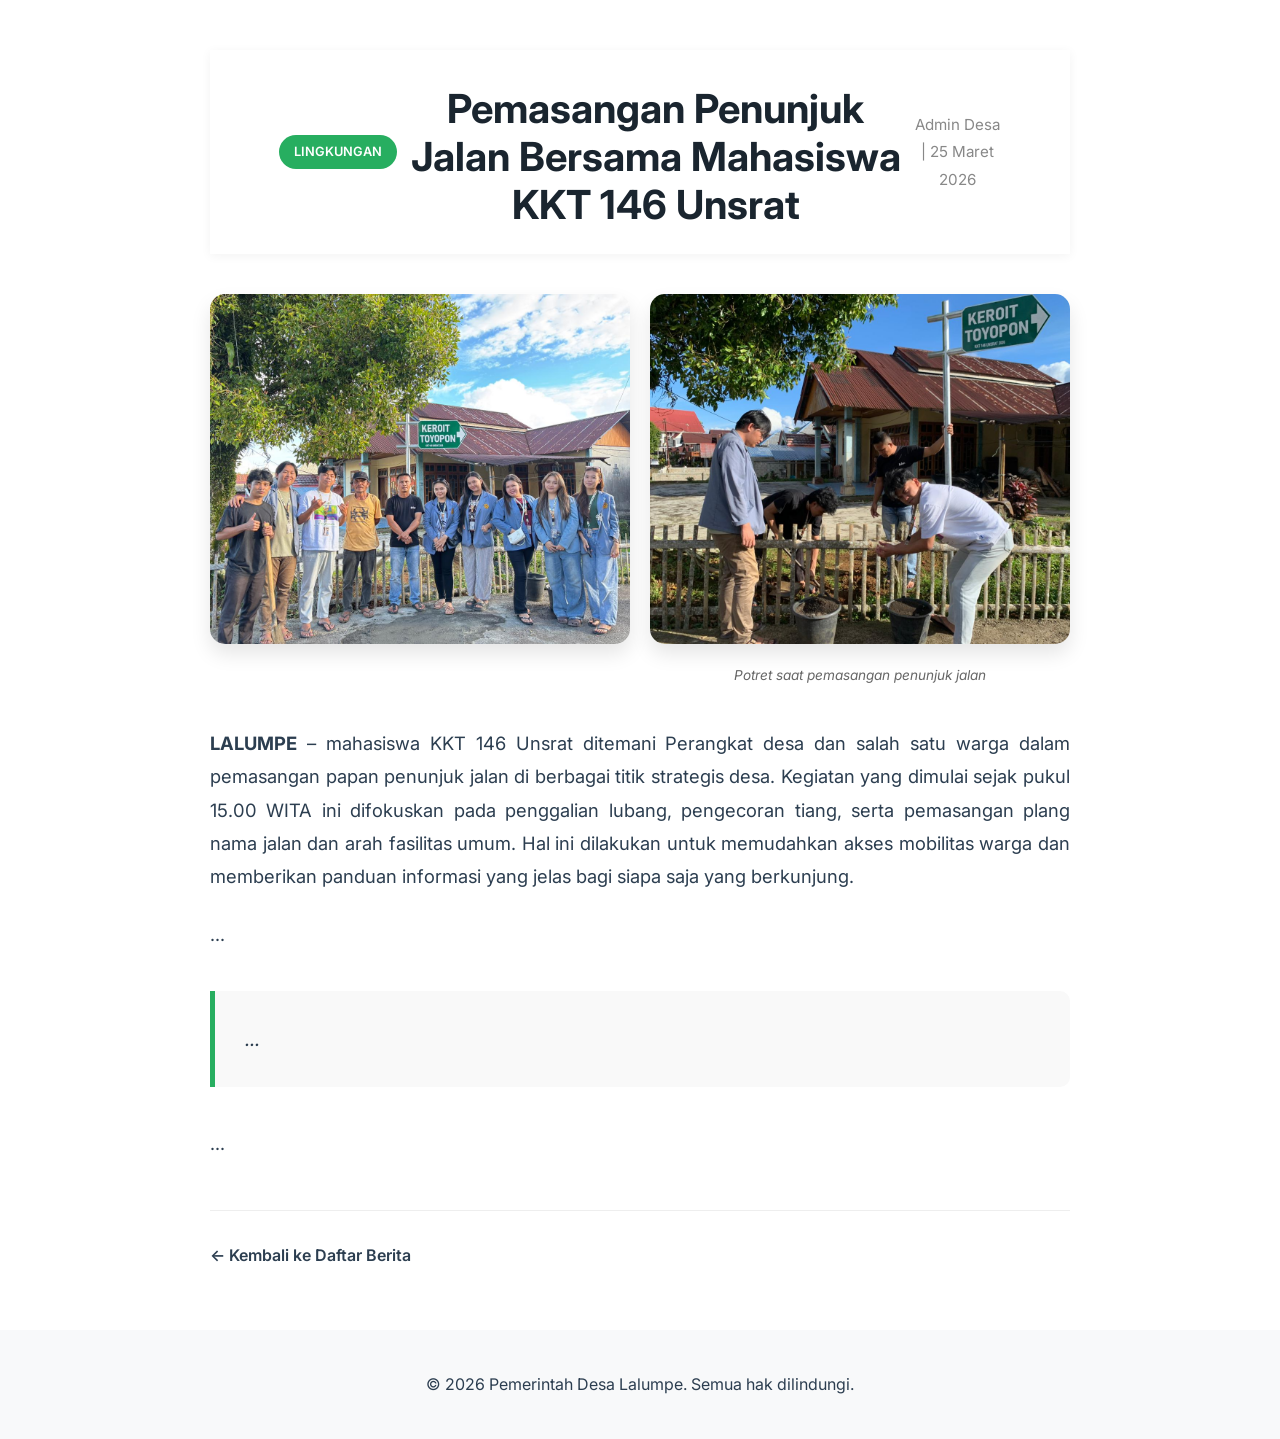
<file: berita1.html>
<!DOCTYPE html>
<html lang="id">
<head>
    <meta charset="UTF-8">
    <meta name="viewport" content="width=device-width, initial-scale=1.0">
    <title>Detail Berita - Desa Lalumpe</title>
    <link rel="stylesheet" href="berita2.css">
    <link href="https://fonts.googleapis.com/css2?family=Inter:wght@300;400;600;700&display=swap" rel="stylesheet">
</head>
<body>

    <main class="container">
        <article class="news-article">
            <header class="article-header">
                <span class="category" style="background-color: #27ae60;">Lingkungan</span>
                <h1>Pemasangan Penunjuk Jalan Bersama Mahasiswa KKT 146 Unsrat</h1>
                <div class="meta-info">
                    <span class="author">Admin Desa</span> | <span class="date">25 Maret 2026</span>
                </div>
            </header>

            <div class="photo-gallery">
                <figure class="main-photo">
                    <img src="img/pl4.jpg" alt="Warga membersihkan bahu jalan">
                    <figcaption></figcaption>
                </figure>
                <figure class="secondary-photo">
                    <img src="img/pl3.jpg" alt="Gotong royong warga">
                    <figcaption>Potret saat pemasangan penunjuk jalan</figcaption>
                </figure>
            </div>

            <div class="article-content">
                <p><strong>LALUMPE</strong> – mahasiswa KKT 146 Unsrat ditemani Perangkat desa dan salah satu warga dalam pemasangan papan penunjuk jalan di berbagai titik strategis desa.

Kegiatan yang dimulai sejak pukul 15.00 WITA ini difokuskan pada penggalian lubang, pengecoran tiang, serta pemasangan plang nama jalan dan arah fasilitas umum. Hal ini dilakukan untuk memudahkan akses mobilitas warga dan memberikan panduan informasi yang jelas bagi siapa saja yang berkunjung.</p>
                
                <p>...</p>

                <blockquote>
                    ...
                </blockquote>

                <p>...</p>
            </div>

            <div class="back-action">
                <a href="beritadesa.html" class="btn-back">← Kembali ke Daftar Berita</a>
            </div>
        </article>
    </main>

    <footer>
        <p>&copy; 2026 Pemerintah Desa Lalumpe. Semua hak dilindungi.</p>
    </footer>

</body>
</html>
</file>
<file: berita2.css>
/* --- CSS UNTUK TAMPILAN DESKTOP (Default) --- */
* {
    margin: 0;
    padding: 0;
    box-sizing: border-box;
}

body {
    font-family: 'Inter', sans-serif;
    line-height: 1.8;
    background-color: #fff;
    color: #2c3e50;
}

/* Navigasi Header Desktop */
header {
    background: #fff;
    padding: 15px 8%;
    display: flex;
    justify-content: space-between;
    align-items: center;
    box-shadow: 0 2px 10px rgba(0,0,0,0.05);
    position: sticky;
    top: 0;
    z-index: 1000;
}

.logo { font-size: 1.5rem; font-weight: 700; color: #2c3e50; }

header nav ul {
    display: flex;
    list-style: none;
    gap: 25px;
}

header nav ul li a {
    text-decoration: none;
    color: #555;
    font-weight: 500;
    transition: 0.3s;
}

header nav ul li a:hover, .active { color: #27ae60; }

/* Container Artikel */
.container {
    max-width: 900px; /* Lebar ideal membaca artikel di desktop */
    margin: 50px auto;
    padding: 0 20px;
}

.article-header {
    text-align: center;
    margin-bottom: 40px;
}

.category {
    color: white;
    padding: 5px 15px;
    border-radius: 20px;
    font-size: 0.8rem;
    font-weight: 600;
    text-transform: uppercase;
}

.article-header h1 {
    font-size: 2.5rem;
    margin: 20px 0 10px;
    color: #1a252f;
    line-height: 1.2;
}

.meta-info {
    font-size: 0.95rem;
    color: #888;
}

/* Galeri Foto Desktop (2 Kolom) */
.photo-gallery {
    display: grid;
    grid-template-columns: 1fr 1fr;
    gap: 20px;
    margin: 40px 0;
}

.photo-gallery figure img {
    width: 100%;
    height: 350px;
    object-fit: cover;
    border-radius: 15px;
    box-shadow: 0 10px 20px rgba(0,0,0,0.1);
}

.photo-gallery figcaption {
    font-size: 0.85rem;
    color: #666;
    margin-top: 10px;
    font-style: italic;
    text-align: center;
}

/* Konten Artikel */
.article-content p {
    font-size: 1.15rem;
    margin-bottom: 25px;
    text-align: justify;
}

blockquote {
    border-left: 5px solid #27ae60;
    background: #f9f9f9;
    padding: 30px;
    margin: 40px 0;
    font-style: italic;
    font-size: 1.25rem;
    border-radius: 0 10px 10px 0;
}

/* Tombol Kembali */
.back-action {
    margin-top: 50px;
    padding-top: 30px;
    border-top: 1px solid #eee;
}

.btn-back {
    text-decoration: none;
    color: #2c3e50;
    font-weight: 600;
    transition: 0.3s;
}

.btn-back:hover { color: #27ae60; }

/* Footer */
footer {
    text-align: center;
    padding: 40px 0;
    background: #f8f9fa;
    margin-top: 60px;
}


/* --- OPTIMASI KHUSUS MOBILE (Screen < 768px) --- */
@media (max-width: 768px) {
    
    /* 1. Navigasi Header */
    header {
        padding: 15px 10px;
        flex-direction: column; 
        gap: 12px;
        text-align: center;
    }

    header nav ul {
        display: flex;         /* Memastikan menu tetap berjejer */
        list-style: none;      /* Menghilangkan bullet points */
        justify-content: center;
        gap: 12px; 
        padding: 0;
        flex-wrap: wrap;       /* Agar menu turun rapi jika terlalu banyak */
    }

    header nav ul li {
        margin: 0;             /* Reset margin */
    }

    header nav ul li a {
        font-size: 0.85rem;
        font-weight: 600;
        text-decoration: none;
        color: #333;
    }

    /* 2. Container & Tipografi */
    .container {
        margin: 15px auto;
        padding: 0 15px;
    }

    .article-header {
        margin-bottom: 20px;
    }

    .article-header h1 {
        font-size: 1.6rem;    /* Sedikit diperkecil agar tidak terlalu dominan */
        line-height: 1.3;
        margin-top: 10px;
        word-wrap: break-word; /* Mencegah kata panjang merusak layout */
    }

    /* 3. Galeri Foto Mobile */
    .photo-gallery {
        grid-template-columns: 1fr; 
        gap: 20px; 
    }

    .photo-gallery figure {
        margin: 0;             /* Reset margin figure */
    }

    .photo-gallery figure img {
        height: auto;          /* Mengikuti proporsi asli gambar */
        max-height: 250px;
        width: 100%;
        object-fit: cover;
        border-radius: 12px;
    }

    .photo-gallery figcaption {
        font-size: 0.8rem;
        padding: 8px 5px;
        line-height: 1.4;
        color: #666;
    }

    /* 4. Isi Konten */
    .article-content p {
        font-size: 1rem; 
        text-align: left;      /* Rata kiri lebih nyaman di layar sempit */
        margin-bottom: 15px;
        line-height: 1.7;
    }

    blockquote {
        margin: 25px 5px;
        padding: 15px;
        border-left: 4px solid #e74c3c; /* Memberi aksen warna pada kutipan */
        background: #fdf2f2;
        font-size: 1.05rem;
        border-radius: 0 8px 8px 0;
    }

    /* 5. Tombol Kembali */
    .back-action {
        text-align: center;
        margin-top: 30px;
        padding-bottom: 30px; /* Jarak ekstra di bawah */
    }

    .btn-back {
        display: block;
        background: #2c3e50;    /* Warna yang lebih tegas */
        color: #ffffff !important;
        padding: 14px 20px;
        border-radius: 10px;
        width: 100%; 
        text-decoration: none;
        font-weight: 700;
        transition: transform 0.2s ease;
    }

    .btn-back:active {
        transform: scale(0.98); /* Efek membal saat ditekan */
        background: #1a252f;
    }
    
}
</file>
